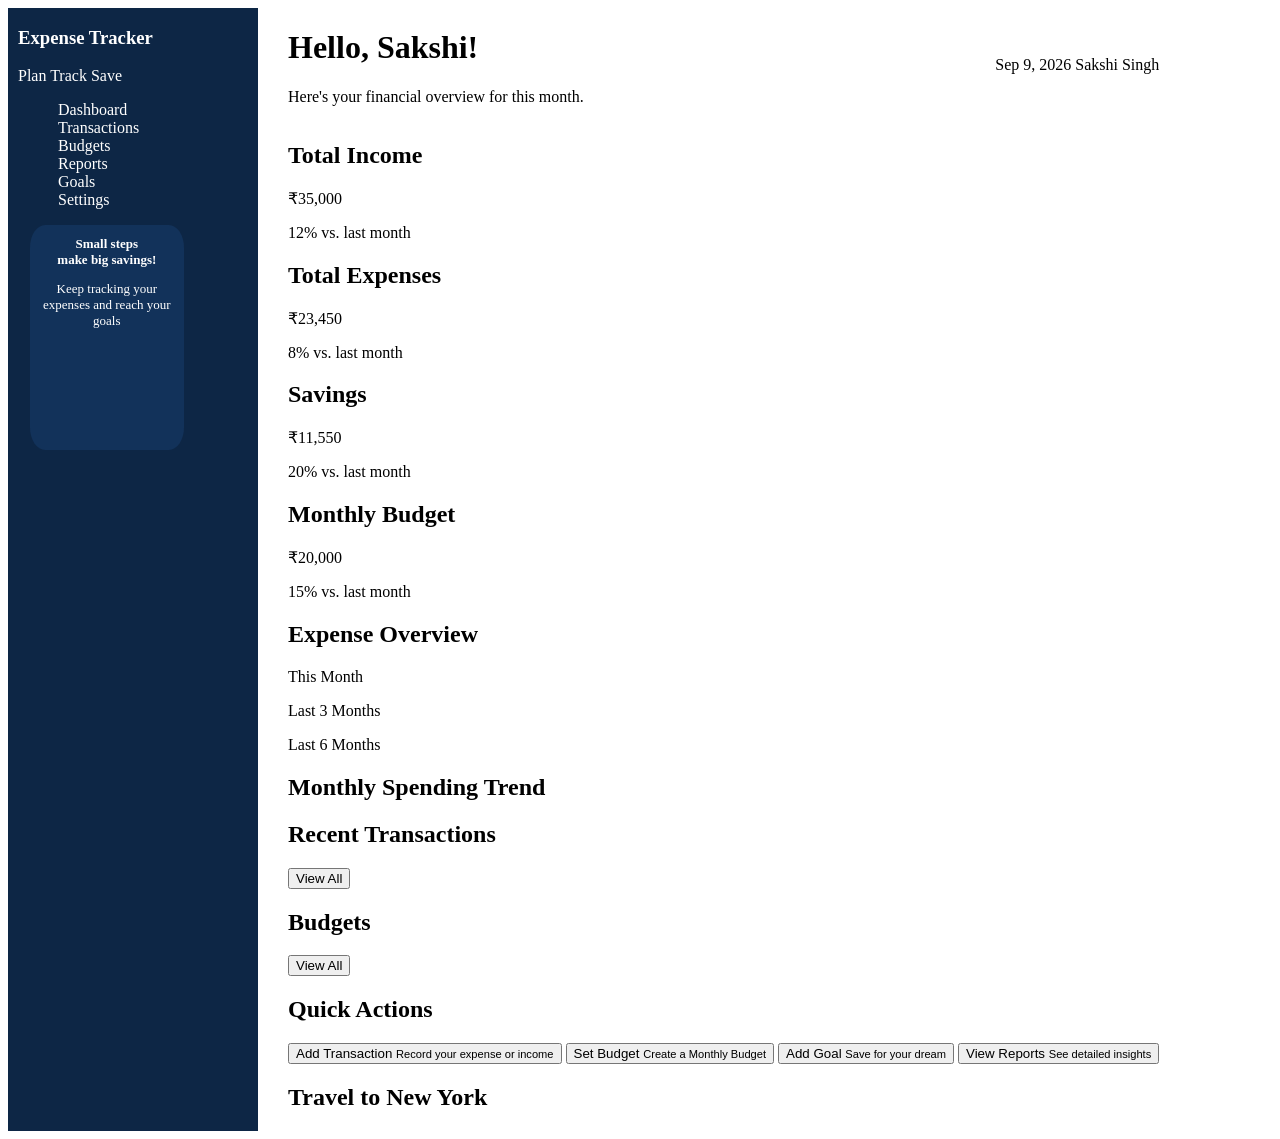
<file: index.html>
<!DOCTYPE html>
<html lang="en">
<head>
    <meta charset="UTF-8">
    <meta name="viewport" content="width=device-width, initial-scale=1.0">
    <title>Smart Expense Tracker</title>
    <link href="style.css" rel="stylesheet">
</head>
<body>
    <div class="app">
        <aside class="sidebar">
            <h3>Expense Tracker</h3>
            <p>Plan Track Save</p>
            <nav aria-label="Main navigation">
               <ul>
                  <li> <a href="#">
                    <i class="fa-duotone fa-solid fa-wallet fa-2xs" style="--fa-primary-color: rgb(99, 230, 190); --fa-secondary-color: rgb(12, 20, 17); --fa-secondary-opacity: 0.51;"></i>
                    Dashboard</a>
                </li>
                  <li> <a href="#">Transactions</a></li>
                  <li> <a href="#">Budgets</a></li>
                  <li> <a href="#">Reports</a></li>
                  <li> <a href="#">Goals</a></li>
                  <li> <a href="#">Settings</a></li>
               </ul>
             </nav>
            <div class="thought-card"><strong>Small steps<br> make big savings!</strong>
                <p>Keep tracking your expenses and reach your <br>goals</p>
            </div>
        </aside>
    
    <main class="main-content">
        <header class="dashboard-header">
             <div>
               <h1>Hello, Sakshi!</h1>
               <p>Here's your financial overview for this month.</p>
            </div>
            <div class="header-actions">
               <time datetime="2026-09-09">Sep 9, 2026</time>   
               <span>Sakshi Singh</span>
            </div>
        </header>
        <section class="overview-cards">
            <article class="summary-card">
               <h2> Total Income</h2>
               <p>₹35,000</p>
               <span>12% vs. last month</span>
            </article>
            <article class="summary-card">
               <h2> Total Expenses</h2>
               <p>₹23,450</p>
               <span>8% vs. last month</span>
            </article>
            <article class="summary-card">
               <h2> Savings</h2>
               <p>₹11,550</p>
               <span>20% vs. last month</span>
            </article>
            <article class="summary-card">
               <h2>Monthly Budget</h2>
               <p>₹20,000</p>
               <span>15% vs. last month</span>
            </article>
        </section>
        <section id="expense-overview">
            <h2>Expense Overview</h2>
            <p>This Month</p>
            <p>Last 3 Months</p>
            <p>Last 6 Months</p>
        </section>
        <section id="monthly-spending-trend">
            <h2>Monthly Spending Trend</h2>
        </section>
        <section id="recent-transactions">
            <h2>Recent Transactions</h2>
            <button type="button">View All</button>
        </section>
        <section id="budgets">
            <h2>Budgets</h2>
            <button type="button">View All</button>
        </section>
        <section id="quick-actions">
            <h2>Quick Actions</h2>
            <button>
                <span>Add Transaction</span>
                <small>Record your expense or income</small>
            </button>
            <button>
                <span>Set Budget</span>
                <small>Create a Monthly Budget</small>
            </button>
            <button>
                <span>Add Goal</span>
                <small>Save for your dream</small></button>
            <button>
                <span>View Reports</span>
                <small>See detailed insights</small>
            </button>
        </section>
        <section id="your-goal">
            <h2>Travel to New York</h2>
        </section>
    </main>
</div>
</body>
</html>
</file>
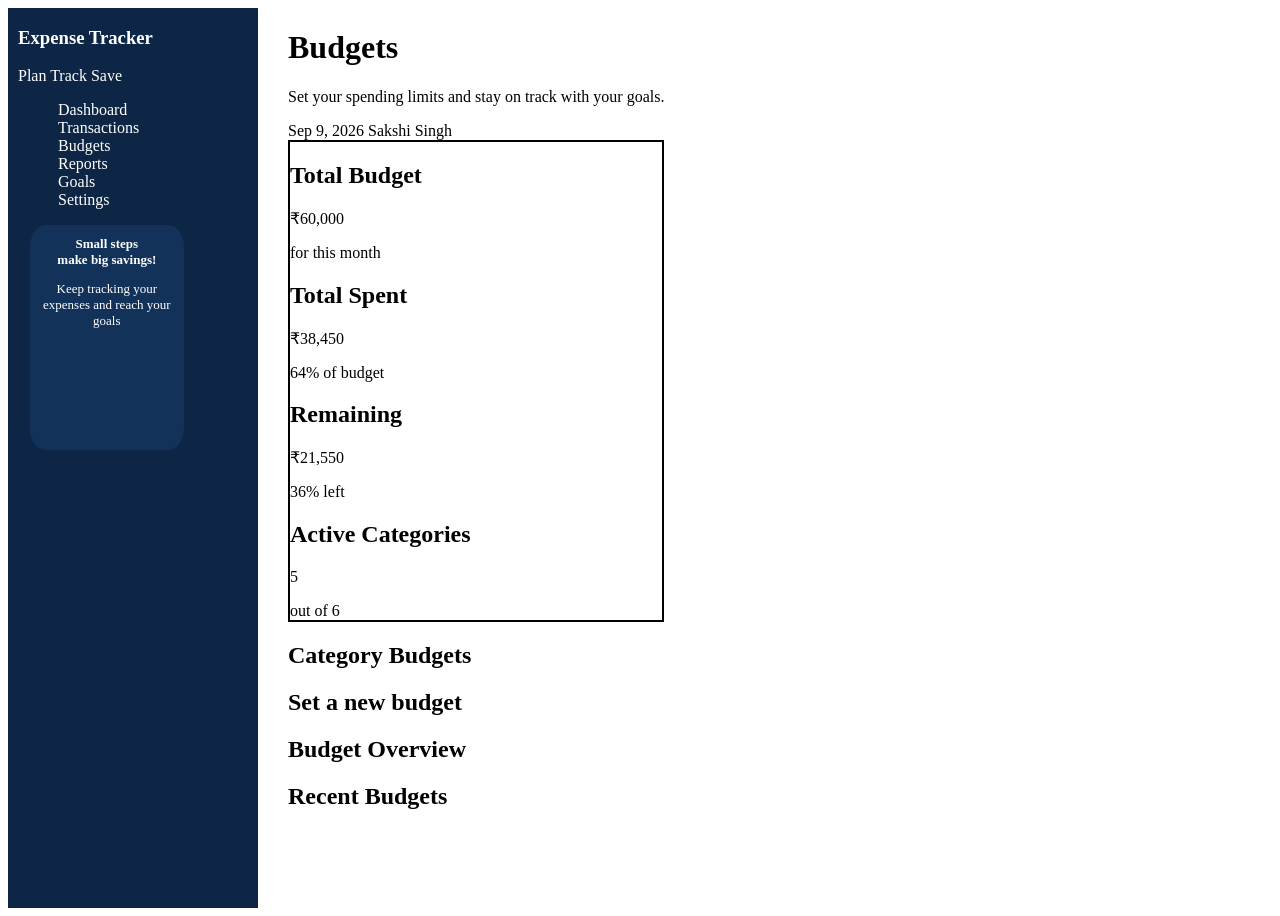
<file: budget.html>
<!DOCTYPE html>
<html lang="en">
<head>
    <meta charset="UTF-8">
    <meta name="viewport" content="width=device-width, initial-scale=1.0">
    <title>Smart Expense Tracker</title>
    <link href="style.css" rel="stylesheet">
</head>
<body>
    <div class="app">
        <aside class="sidebar">
            <h3>Expense Tracker</h3>
            <p>Plan Track Save</p>
            <nav aria-label="Main navigation">
               <ul>
                  <li> <a href="#">Dashboard</a>
                </li>
                  <li> <a href="#">Transactions</a></li>
                  <li> <a href="#">Budgets</a></li>
                  <li> <a href="#">Reports</a></li>
                  <li> <a href="#">Goals</a></li>
                  <li> <a href="#">Settings</a></li>
               </ul>
             </nav>
            <div class="thought-card"><strong>Small steps<br> make big savings!</strong>
                <p>Keep tracking your expenses and reach your <br>goals</p>
            </div>
        </aside>
        <main class="main-content">
          <header class="transaction-header">
             <div>
               <h1>Budgets</h1>
               <p>Set your spending limits and stay on track with your goals.</p>
            </div>
            <div class="header-actions">
               <time datetime="2026-09-09">Sep 9, 2026</time>   
               <span>Sakshi Singh</span>
            </div>
          </header>
          <section class="overview-card">
            <article class="summary-card">
               <h2> Total Budget</h2>
               <p>₹60,000</p>
               <span>for this month</span>
            </article>
            <article class="summary-card">
               <h2> Total Spent</h2>
               <p>₹38,450</p>
               <span>64% of budget</span>
            </article>
            <article class="summary-card">
               <h2>Remaining</h2>
               <p>₹21,550</p>  
               <span>36% left</span>
            </article>
            <article class="summary-card">
               <h2>Active Categories</h2>
               <p>5</p>
               <span>out of 6</span>
            </article>
          </section>
          <section id="categoty-budget">
            <h2>Category Budgets</h2>
          </section>
          <section id="new-budget">
            <h2>Set a new budget</h2>
          </section>
          <section id="budget-overview">
            <h2>Budget Overview</h2>
          </section>
          <section id="recent-budget">
            <h2>Recent Budgets</h2>
          </section>
    </main>
</div>
</body>
</html>
</file>
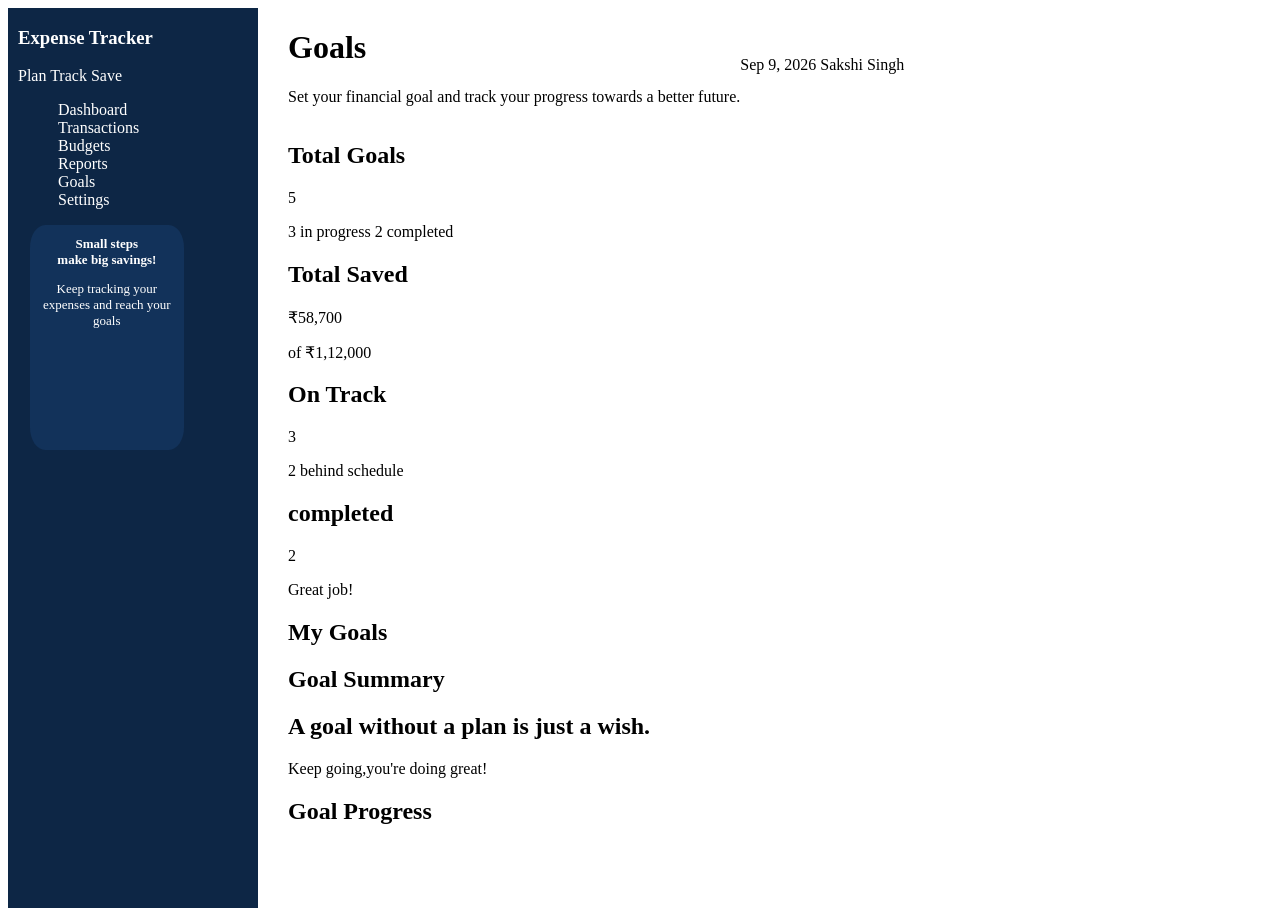
<file: goals.html>
<!DOCTYPE html>
<html lang="en">
<head>
    <meta charset="UTF-8">
    <meta name="viewport" content="width=device-width, initial-scale=1.0">
    <title>Smart Expense Tracker</title>
    <link href="style.css" rel="stylesheet">
</head>
<body>
    <div class="app">
        <aside class="sidebar">
            <h3>Expense Tracker</h3>
            <p>Plan Track Save</p>
            <nav aria-label="Main navigation">
               <ul>
                  <li> <a href="#">
                    <i class="fa-duotone fa-solid fa-wallet fa-2xs" style="--fa-primary-color: rgb(99, 230, 190); --fa-secondary-color: rgb(12, 20, 17); --fa-secondary-opacity: 0.51;"></i>
                    Dashboard</a>
                </li>
                  <li> <a href="#">Transactions</a></li>
                  <li> <a href="#">Budgets</a></li>
                  <li> <a href="#">Reports</a></li>
                  <li> <a href="#">Goals</a></li>
                  <li> <a href="#">Settings</a></li>
               </ul>
             </nav>
            <div class="thought-card"><strong>Small steps<br> make big savings!</strong>
                <p>Keep tracking your expenses and reach your <br>goals</p>
            </div>
        </aside>
    
    <main class="main-content">
        <header class="dashboard-header">
             <div>
               <h1>Goals</h1>
               <p>Set your financial goal and track your progress towards a better future.</p>
            </div>
            <div class="header-actions">
               <time datetime="2026-09-09">Sep 9, 2026</time>   
               <span>Sakshi Singh</span>
            </div>
        </header>
        <section class="overview-cards">
            <article class="summary-card">
               <h2> Total Goals</h2>
               <p>5</p>
               <span>3 in progress 2 completed</span>
            </article>
            <article class="summary-card">
               <h2> Total Saved</h2>
               <p>₹58,700</p>
               <span>of ₹1,12,000</span>
            </article>
            <article class="summary-card">
               <h2> On Track</h2>
               <p>3</p>
               <span>2 behind schedule</span>
            </article>
            <article class="summary-card">
               <h2>completed</h2>
               <p>2</p>
               <span>Great job!</span>
            </article>
        </section>
        <section id="my-goals">
            <h2>My Goals</h2>
        </section>
        <section id="goal-summary">
            <h2>Goal Summary</h2>
        </section>
        <section id="Quote">
            <h2>A goal without a plan is just a wish.</h2>
            <p>Keep going,you're doing great!</p>
        </section>
        <section id="goal-progress">
            <h2>Goal Progress</h2>
        </section>
    </main>
</div>
</body>
</html>
</file>
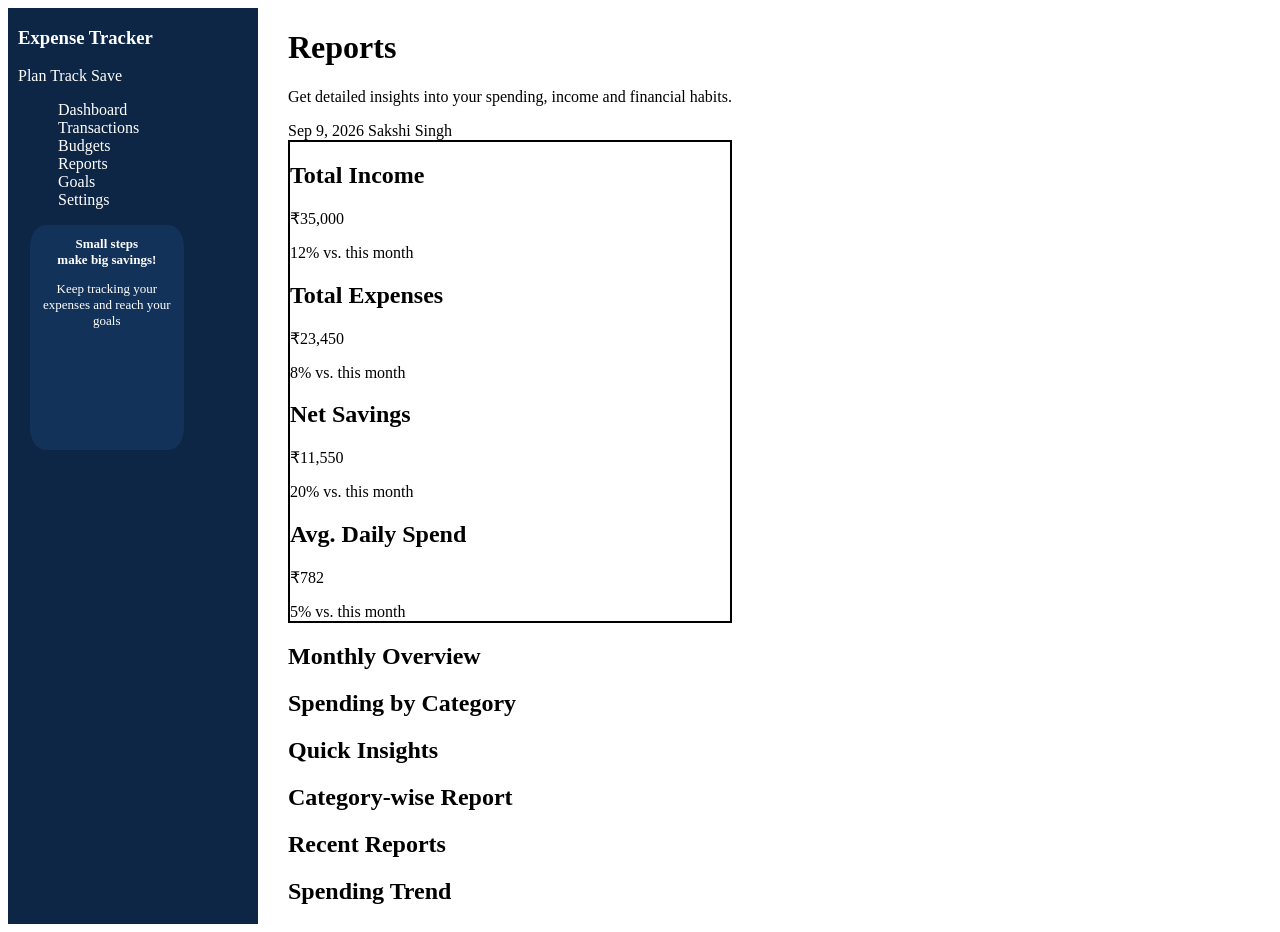
<file: reports.html>
<!DOCTYPE html>
<html lang="en">
<head>
    <meta charset="UTF-8">
    <meta name="viewport" content="width=device-width, initial-scale=1.0">
    <title>Smart Expense Tracker</title>
    <link href="style.css" rel="stylesheet">
</head>
<body>
    <div class="app">
        <aside class="sidebar">
            <h3>Expense Tracker</h3>
            <p>Plan Track Save</p>
            <nav aria-label="Main navigation">
               <ul>
                  <li> <a href="#">Dashboard</a>
                </li>
                  <li> <a href="#">Transactions</a></li>
                  <li> <a href="#">Budgets</a></li>
                  <li> <a href="#">Reports</a></li>
                  <li> <a href="#">Goals</a></li>
                  <li> <a href="#">Settings</a></li>
               </ul>
             </nav>
            <div class="thought-card"><strong>Small steps<br> make big savings!</strong>
                <p>Keep tracking your expenses and reach your <br>goals</p>
            </div>
        </aside>
        <main class="main-content">
          <header class="transaction-header">
             <div>
               <h1>Reports</h1>
               <p>Get detailed insights into your spending, income and financial habits.</p>
            </div>
            <div class="header-actions">
               <time datetime="2026-09-09">Sep 9, 2026</time>   
               <span>Sakshi Singh</span>
            </div>
          </header>
          <section class="overview-card">
            <article class="summary-card">
               <h2> Total Income</h2>
               <p>₹35,000</p>
               <span> 12% vs. this month</span>
            </article>
            <article class="summary-card">
               <h2> Total Expenses</h2>
               <p>₹23,450</p>
               <span>8% vs. this month</span>
            </article>
            <article class="summary-card">
               <h2>Net Savings</h2>
               <p>₹11,550</p>  
               <span>20% vs. this month</span>
            </article>
            <article class="summary-card">
               <h2>Avg. Daily Spend</h2>
               <p>₹782</p>
               <span>5% vs. this month</span>
            </article>
          </section>
          <section id="monthly-overview">
            <h2>Monthly Overview</h2>
          </section>
          <section id="spending-by-category">
            <h2>Spending by Category</h2>
          </section>
           <section id="quick-insights">
            <h2>Quick Insights</h2>
          </section>
          <section id="category-wish-report">
            <h2>Category-wise Report</h2>
          </section>
          <section id="recent-reports">
            <h2>Recent Reports</h2>
          </section>
          <section id="spending-trend">
            <h2>Spending Trend</h2>
          </section>

    </main>
</div>
</body>
</html>
</file>
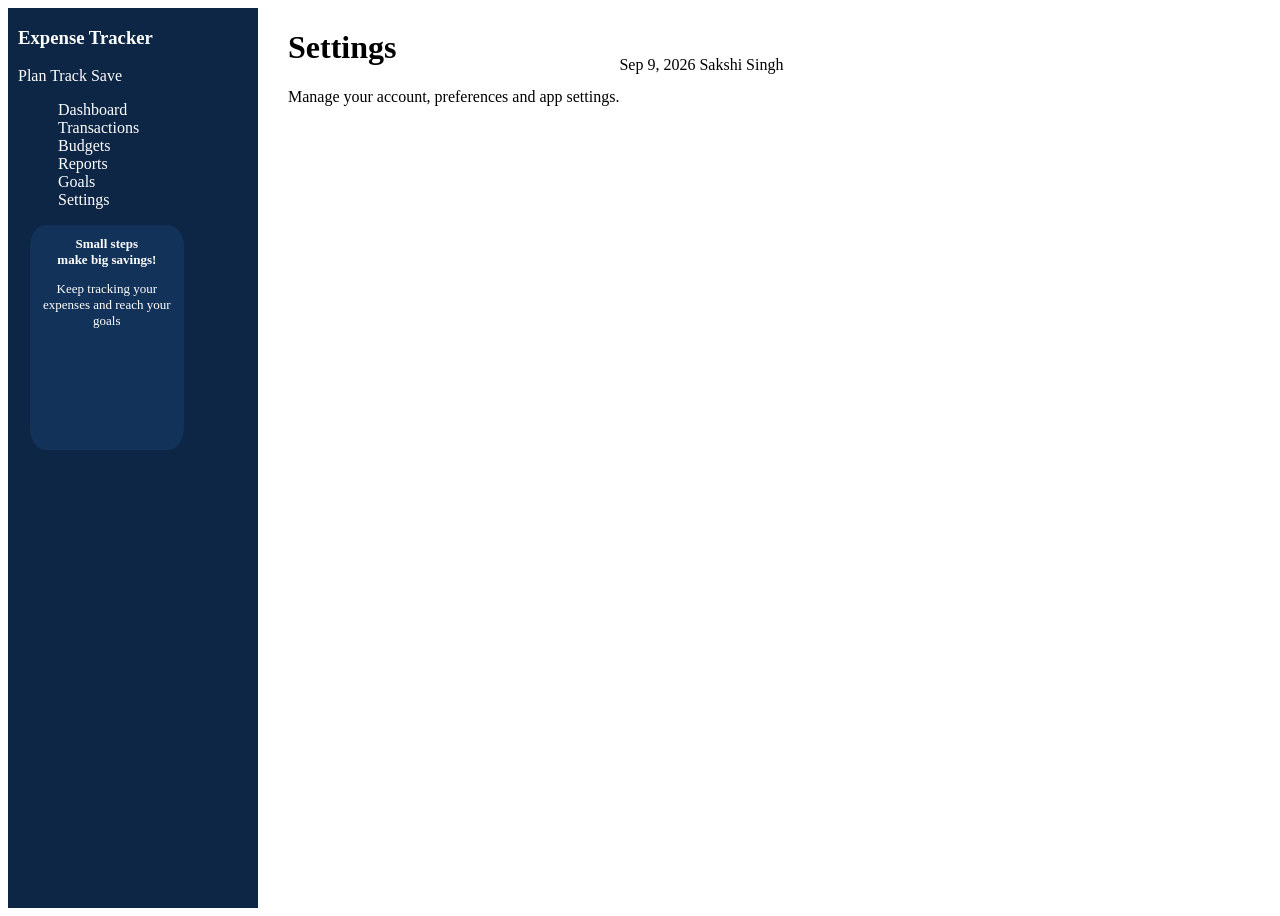
<file: settings.html>
<!DOCTYPE html>
<html lang="en">
<head>
    <meta charset="UTF-8">
    <meta name="viewport" content="width=device-width, initial-scale=1.0">
    <title>Smart Expense Tracker</title>
    <link href="style.css" rel="stylesheet">
</head>
<body>
    <div class="app">
        <aside class="sidebar">
            <h3>Expense Tracker</h3>
            <p>Plan Track Save</p>
            <nav aria-label="Main navigation">
               <ul>
                  <li> <a href="#">
                    <i class="fa-duotone fa-solid fa-wallet fa-2xs" style="--fa-primary-color: rgb(99, 230, 190); --fa-secondary-color: rgb(12, 20, 17); --fa-secondary-opacity: 0.51;"></i>
                    Dashboard</a>
                </li>
                  <li> <a href="#">Transactions</a></li>
                  <li> <a href="#">Budgets</a></li>
                  <li> <a href="#">Reports</a></li>
                  <li> <a href="#">Goals</a></li>
                  <li> <a href="#">Settings</a></li>
               </ul>
             </nav>
            <div class="thought-card"><strong>Small steps<br> make big savings!</strong>
                <p>Keep tracking your expenses and reach your <br>goals</p>
            </div>
        </aside>
    
    <main class="main-content">
        <header class="dashboard-header">
             <div>
               <h1>Settings</h1>
               <p>Manage your account, preferences and app settings.</p>
            </div>
            <div class="header-actions">
               <time datetime="2026-09-09">Sep 9, 2026</time>   
               <span>Sakshi Singh</span>
            </div>
        </header>
        <section id="account-settings">

        </section>
        <section id="app-preferences">

        </section>
        <section id="linked-accounts">

        </section>
        <section id="data-privacy">

        </section>
        <section id="security-settings">

        </section>
        <section id="plan-details">
            
        </section>
        <section id="status">

        </section>
        <section id="notification-preferences">

        </section>
    </main>
</div>
</body>
</html>
</file>
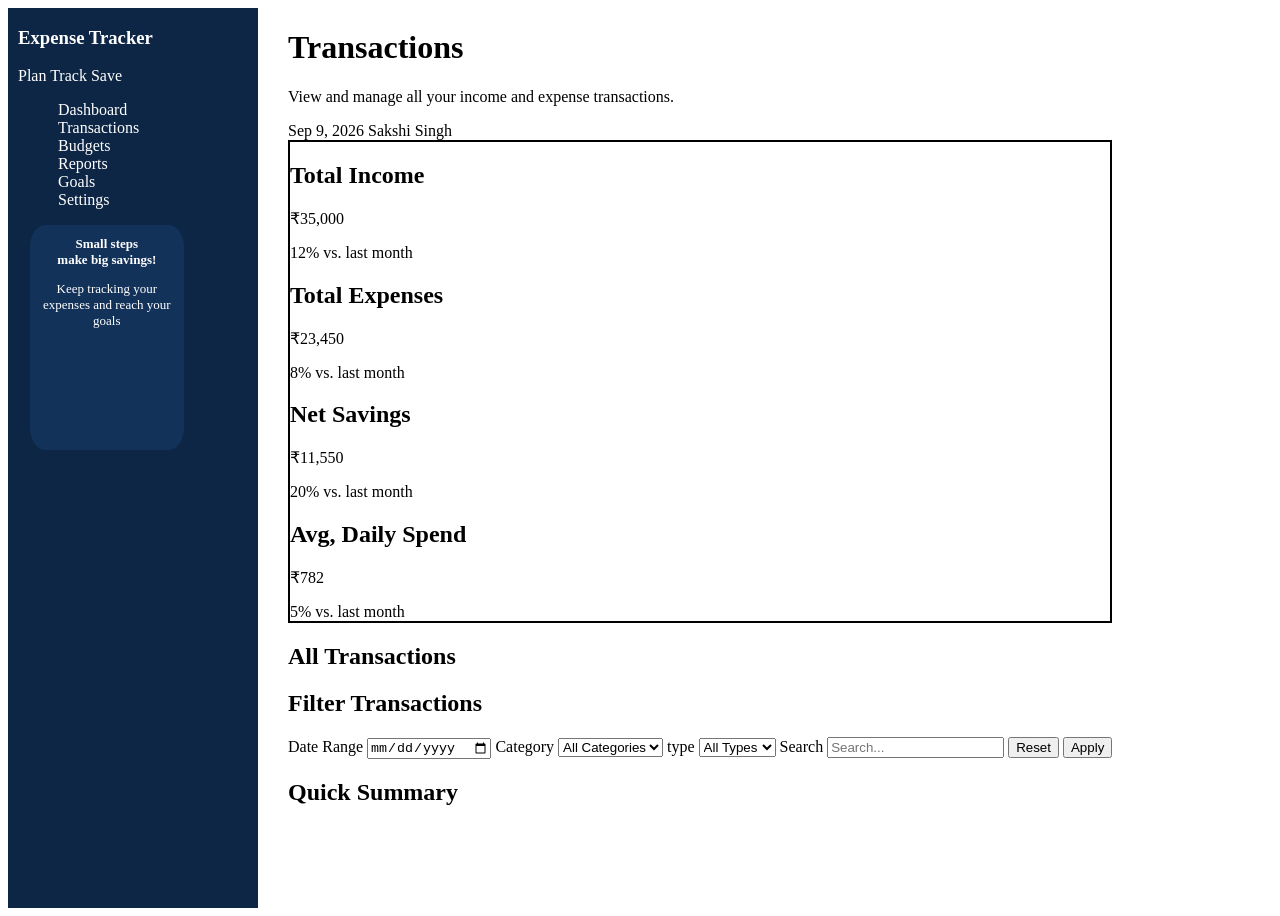
<file: transactions.html>
<!DOCTYPE html>
<html lang="en">
<head>
    <meta charset="UTF-8">
    <meta name="viewport" content="width=device-width, initial-scale=1.0">
    <title>Smart Expense Tracker</title>
    <link href="style.css" rel="stylesheet">
</head>
<body>
    <div class="app">
        <aside class="sidebar">
            <h3>Expense Tracker</h3>
            <p>Plan Track Save</p>
            <nav aria-label="Main navigation">
               <ul>
                  <li> <a href="#">Dashboard</a>
                </li>
                  <li> <a href="#">Transactions</a></li>
                  <li> <a href="#">Budgets</a></li>
                  <li> <a href="#">Reports</a></li>
                  <li> <a href="#">Goals</a></li>
                  <li> <a href="#">Settings</a></li>
               </ul>
             </nav>
            <div class="thought-card"><strong>Small steps<br> make big savings!</strong>
                <p>Keep tracking your expenses and reach your <br>goals</p>
            </div>
        </aside>
        <main class="main-content">
          <header class="transaction-header">
             <div>
               <h1>Transactions</h1>
               <p>View and manage all your income and expense transactions.</p>
            </div>
            <div class="header-actions">
               <time datetime="2026-09-09">Sep 9, 2026</time>   
               <span>Sakshi Singh</span>
            </div>
          </header>
          <section class="overview-card">
            <article class="summary-card">
               <h2> Total Income</h2>
               <p>₹35,000</p>
               <span>12% vs. last month</span>
            </article>
            <article class="summary-card">
               <h2> Total Expenses</h2>
               <p>₹23,450</p>
               <span>8% vs. last month</span>
            </article>
            <article class="summary-card">
               <h2>Net Savings</h2>
               <p>₹11,550</p>  
               <span>20% vs. last month</span>
            </article>
            <article class="summary-card">
               <h2>Avg, Daily Spend</h2>
               <p>₹782</p>
               <span>5% vs. last month</span>
            </article>
          </section>
          <section id="all-transactions">
            <h2>All Transactions</h2>
          </section>
          <section id="filter-transactions">
            <h2>Filter Transactions</h2>
           <label for="date">Date Range</label>
            <input id="date" name="date" type="date" placeholder="sep 1,2026 - sep 30, 2026">
           <label for="categories">Category</label>
            <select id="categories" name="categories">
               <option value="" disabled selected>All Categories</option>
               <option></option>
            </select>
             <label for="types">type</label>
            <select id="type" name="types" >
               <option value="" disabled selected>All Types</option>
               <option></option>
            </select>
            <label for="search">Search</label>
            <input id="search" name="search" type="text" placeholder="Search...">
            <button>Reset</button>
            <button>Apply</button>
          </section>
          <section id="quick-summary">
            <h2>Quick Summary</h2>
         </section> 
   </main>
</div>
</body>
</html>
</file>
<file: style.css>
*{
    box-sizing: border-box;
}
/*sidebar*/
.app{
    display: flex;
    min-height: 100vh;
}
.sidebar{
    background-color: #0D2645;
    color: white;
    padding-left: 10px;
    width: 250px;
    flex-shrink: 0;
}
ul{
    display: flex;
    flex-direction: column;
    list-style-type: none;
}
ul a{
    text-decoration: none;
    color: white;
}
.thought-card{
    width: 12vw;
    height: 25vh;
    border: 1px solid transparent;
    margin: 12px;
    padding: 10px ;
    border-radius: 10%;
    background-color: #12325a;
    text-align: center;
    font-size: 13px;
}
.dashboard-header{
    display: flex;
    justify-content: space-between;
    align-items:center;
}
.main-content{
    padding: 0 0 0 30px;
    flex-shrink: 1;
    min-width: 0;
}
.overview-card{
    border: 2px solid black;
}
</file>
